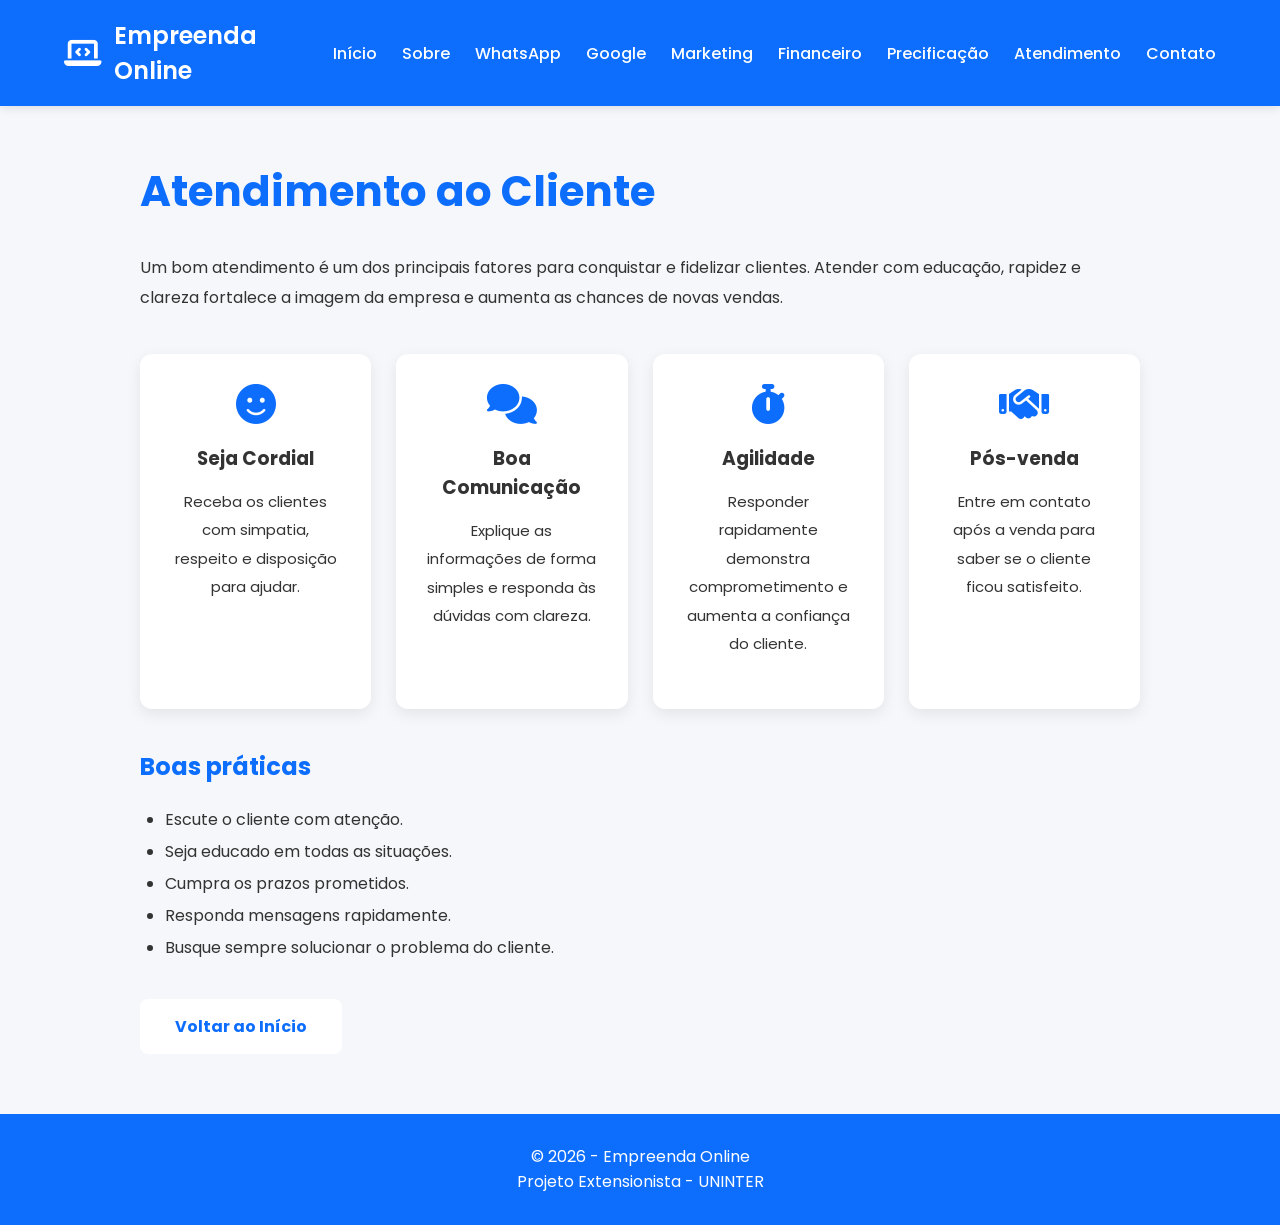
<file: atendimento.html>
<!doctype html>
<html lang="pt-BR">
  <head>
    <meta charset="UTF-8" />
    <meta name="viewport" content="width=device-width, initial-scale=1.0" />

    <title>Atendimento ao Cliente | Empreenda Online</title>

    <link rel="stylesheet" href="css/style.css" />

    <link rel="preconnect" href="https://fonts.googleapis.com" />
    <link rel="preconnect" href="https://fonts.gstatic.com" crossorigin />

    <link
      href="https://fonts.googleapis.com/css2?family=Poppins:wght@300;400;500;600;700&display=swap"
      rel="stylesheet"
    />

    <link
      rel="stylesheet"
      href="https://cdnjs.cloudflare.com/ajax/libs/font-awesome/6.6.0/css/all.min.css"
    />
  </head>

  <body>
    <header>
      <div class="container">
        <div class="logo">
          <i class="fa-solid fa-laptop-code"></i>

          <h2>Empreenda Online</h2>
        </div>

        <nav>
          <ul>
            <li><a href="index.html">Início</a></li>
            <li><a href="sobre.html">Sobre</a></li>
            <li><a href="whatsapp.html">WhatsApp</a></li>
            <li><a href="google.html">Google</a></li>
            <li><a href="marketing.html">Marketing</a></li>
            <li><a href="financeiro.html">Financeiro</a></li>
            <li><a href="precificacao.html">Precificação</a></li>
            <li><a href="atendimento.html">Atendimento</a></li>
            <li><a href="contato.html">Contato</a></li>
          </ul>
        </nav>
      </div>
    </header>

    <section class="pagina">
      <div class="conteudo">
        <h1>Atendimento ao Cliente</h1>

        <p>
          Um bom atendimento é um dos principais fatores para conquistar e
          fidelizar clientes. Atender com educação, rapidez e clareza fortalece
          a imagem da empresa e aumenta as chances de novas vendas.
        </p>

        <div class="cards-info">
          <div class="info">
            <i class="fa-solid fa-face-smile"></i>

            <h3>Seja Cordial</h3>

            <p>
              Receba os clientes com simpatia, respeito e disposição para
              ajudar.
            </p>
          </div>

          <div class="info">
            <i class="fa-solid fa-comments"></i>

            <h3>Boa Comunicação</h3>

            <p>
              Explique as informações de forma simples e responda às dúvidas com
              clareza.
            </p>
          </div>

          <div class="info">
            <i class="fa-solid fa-stopwatch"></i>

            <h3>Agilidade</h3>

            <p>
              Responder rapidamente demonstra comprometimento e aumenta a
              confiança do cliente.
            </p>
          </div>

          <div class="info">
            <i class="fa-solid fa-handshake"></i>

            <h3>Pós-venda</h3>

            <p>
              Entre em contato após a venda para saber se o cliente ficou
              satisfeito.
            </p>
          </div>
        </div>

        <h2>Boas práticas</h2>

        <ul>
          <li>Escute o cliente com atenção.</li>

          <li>Seja educado em todas as situações.</li>

          <li>Cumpra os prazos prometidos.</li>

          <li>Responda mensagens rapidamente.</li>

          <li>Busque sempre solucionar o problema do cliente.</li>
        </ul>

        <a href="index.html" class="btn">Voltar ao Início</a>
      </div>
    </section>

    <footer>
      <p>
        © 2026 - Empreenda Online<br />

        Projeto Extensionista - UNINTER
      </p>
    </footer>
  </body>
</html>
</file>
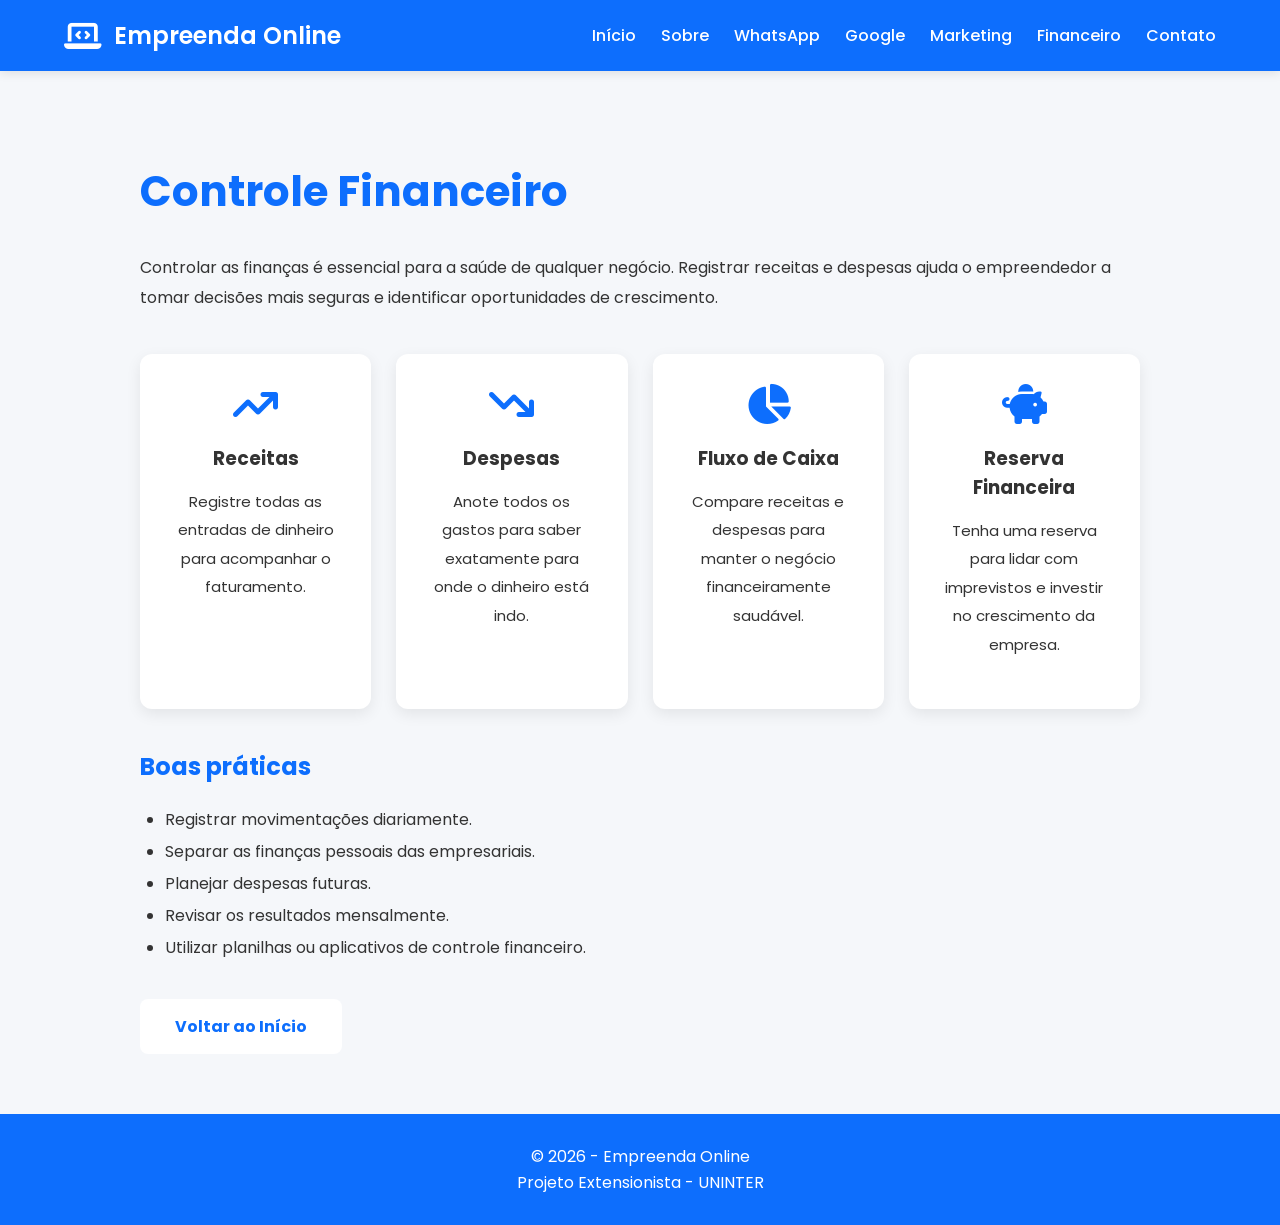
<file: financeiro.html>
<!doctype html>
<html lang="pt-BR">
  <head>
    <meta charset="UTF-8" />
    <meta name="viewport" content="width=device-width, initial-scale=1.0" />

    <title>Controle Financeiro | Empreenda Online</title>

    <link rel="stylesheet" href="css/style.css" />

    <link rel="preconnect" href="https://fonts.googleapis.com" />
    <link rel="preconnect" href="https://fonts.gstatic.com" crossorigin />

    <link
      href="https://fonts.googleapis.com/css2?family=Poppins:wght@300;400;500;600;700&display=swap"
      rel="stylesheet"
    />

    <link
      rel="stylesheet"
      href="https://cdnjs.cloudflare.com/ajax/libs/font-awesome/6.6.0/css/all.min.css"
    />
  </head>

  <body>
    <header>
      <div class="container">
        <div class="logo">
          <i class="fa-solid fa-laptop-code"></i>

          <h2>Empreenda Online</h2>
        </div>

        <nav>
          <ul>
            <li><a href="index.html">Início</a></li>
            <li><a href="sobre.html">Sobre</a></li>
            <li><a href="whatsapp.html">WhatsApp</a></li>
            <li><a href="google.html">Google</a></li>
            <li><a href="marketing.html">Marketing</a></li>
            <li><a href="financeiro.html">Financeiro</a></li>
            <li><a href="contato.html">Contato</a></li>
          </ul>
        </nav>
      </div>
    </header>

    <section class="pagina">
      <div class="conteudo">
        <h1>Controle Financeiro</h1>

        <p>
          Controlar as finanças é essencial para a saúde de qualquer negócio.
          Registrar receitas e despesas ajuda o empreendedor a tomar decisões
          mais seguras e identificar oportunidades de crescimento.
        </p>

        <div class="cards-info">
          <div class="info">
            <i class="fa-solid fa-arrow-trend-up"></i>

            <h3>Receitas</h3>

            <p>
              Registre todas as entradas de dinheiro para acompanhar o
              faturamento.
            </p>
          </div>

          <div class="info">
            <i class="fa-solid fa-arrow-trend-down"></i>

            <h3>Despesas</h3>

            <p>
              Anote todos os gastos para saber exatamente para onde o dinheiro
              está indo.
            </p>
          </div>

          <div class="info">
            <i class="fa-solid fa-chart-pie"></i>

            <h3>Fluxo de Caixa</h3>

            <p>
              Compare receitas e despesas para manter o negócio financeiramente
              saudável.
            </p>
          </div>

          <div class="info">
            <i class="fa-solid fa-piggy-bank"></i>

            <h3>Reserva Financeira</h3>

            <p>
              Tenha uma reserva para lidar com imprevistos e investir no
              crescimento da empresa.
            </p>
          </div>
        </div>

        <h2>Boas práticas</h2>

        <ul>
          <li>Registrar movimentações diariamente.</li>

          <li>Separar as finanças pessoais das empresariais.</li>

          <li>Planejar despesas futuras.</li>

          <li>Revisar os resultados mensalmente.</li>

          <li>Utilizar planilhas ou aplicativos de controle financeiro.</li>
        </ul>

        <a href="index.html" class="btn">Voltar ao Início</a>
      </div>
    </section>

    <footer>
      <p>
        © 2026 - Empreenda Online<br />

        Projeto Extensionista - UNINTER
      </p>
    </footer>
  </body>
</html>
</file>
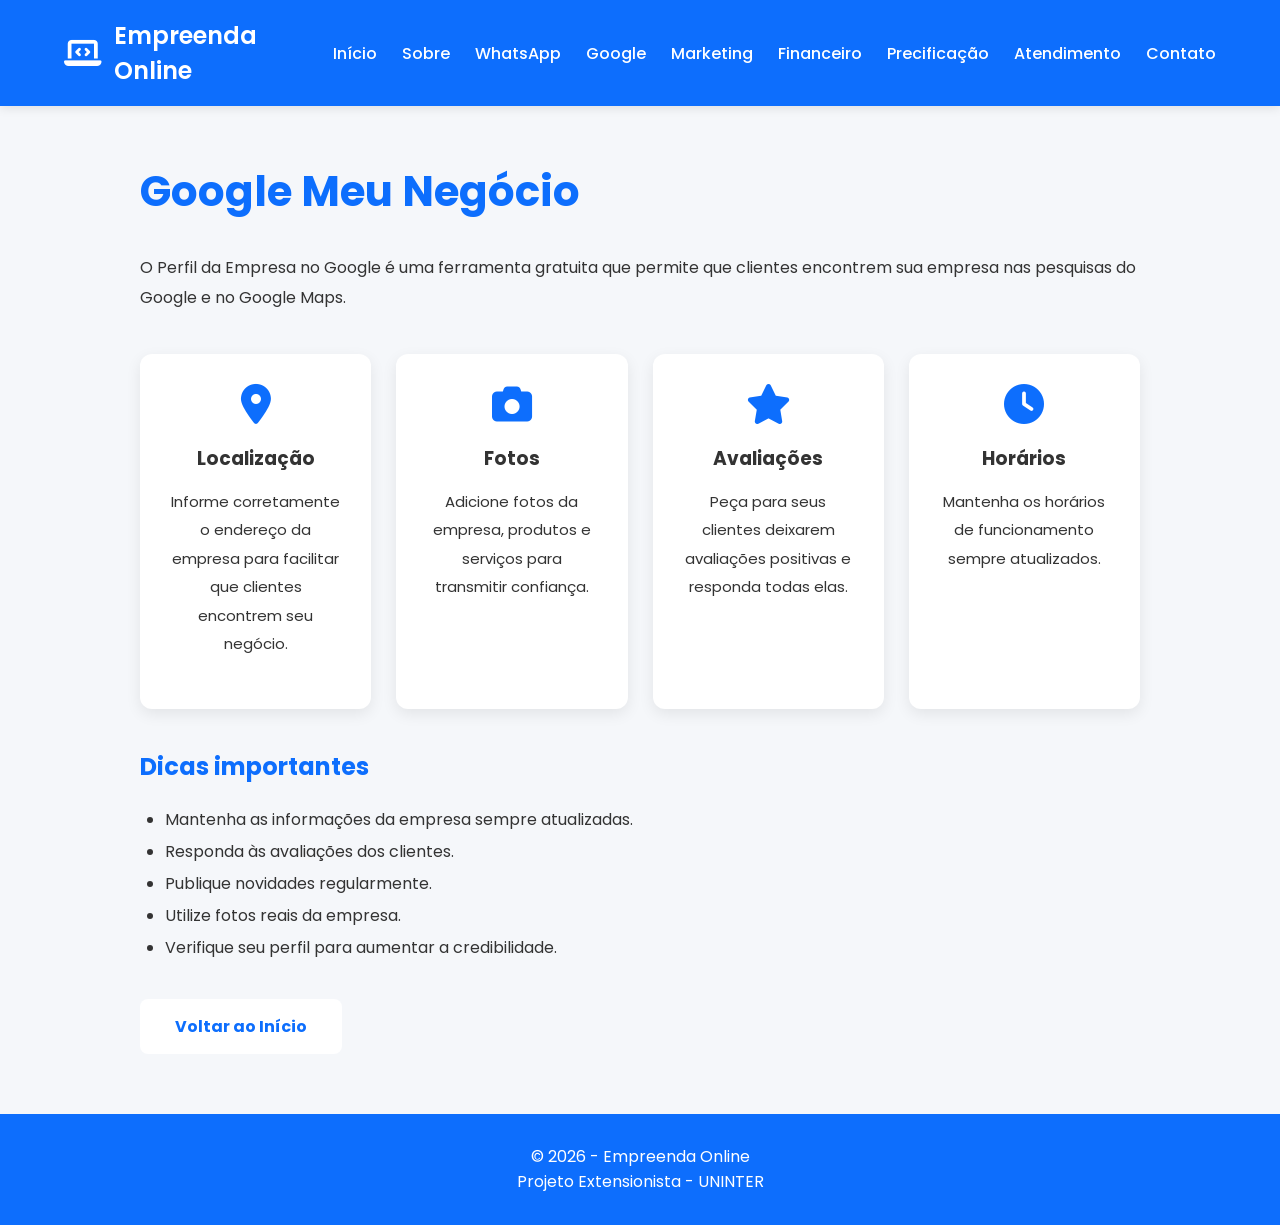
<file: google.html>
<!doctype html>
<html lang="pt-BR">
  <head>
    <meta charset="UTF-8" />
    <meta name="viewport" content="width=device-width, initial-scale=1.0" />

    <title>Google Meu Negócio | Empreenda Online</title>

    <link rel="stylesheet" href="css/style.css" />

    <link rel="preconnect" href="https://fonts.googleapis.com" />

    <link rel="preconnect" href="https://fonts.gstatic.com" crossorigin />

    <link
      href="https://fonts.googleapis.com/css2?family=Poppins:wght@300;400;500;600;700&display=swap"
      rel="stylesheet"
    />

    <link
      rel="stylesheet"
      href="https://cdnjs.cloudflare.com/ajax/libs/font-awesome/6.6.0/css/all.min.css"
    />
  </head>

  <body>
    <header>
      <div class="container">
        <div class="logo">
          <i class="fa-solid fa-laptop-code"></i>

          <h2>Empreenda Online</h2>
        </div>

        <nav>
          <ul>
            <li><a href="index.html">Início</a></li>
            <li><a href="sobre.html">Sobre</a></li>
            <li><a href="whatsapp.html">WhatsApp</a></li>
            <li><a href="google.html">Google</a></li>
            <li><a href="marketing.html">Marketing</a></li>
            <li><a href="financeiro.html">Financeiro</a></li>
            <li><a href="precificacao.html">Precificação</a></li>
            <li><a href="atendimento.html">Atendimento</a></li>
            <li><a href="contato.html">Contato</a></li>
          </ul>
        </nav>
      </div>
    </header>

    <section class="pagina">
      <div class="conteudo">
        <h1>Google Meu Negócio</h1>

        <p>
          O Perfil da Empresa no Google é uma ferramenta gratuita que permite
          que clientes encontrem sua empresa nas pesquisas do Google e no Google
          Maps.
        </p>

        <div class="cards-info">
          <div class="info">
            <i class="fa-solid fa-location-dot"></i>

            <h3>Localização</h3>

            <p>
              Informe corretamente o endereço da empresa para facilitar que
              clientes encontrem seu negócio.
            </p>
          </div>

          <div class="info">
            <i class="fa-solid fa-camera"></i>

            <h3>Fotos</h3>

            <p>
              Adicione fotos da empresa, produtos e serviços para transmitir
              confiança.
            </p>
          </div>

          <div class="info">
            <i class="fa-solid fa-star"></i>

            <h3>Avaliações</h3>

            <p>
              Peça para seus clientes deixarem avaliações positivas e responda
              todas elas.
            </p>
          </div>

          <div class="info">
            <i class="fa-solid fa-clock"></i>

            <h3>Horários</h3>

            <p>Mantenha os horários de funcionamento sempre atualizados.</p>
          </div>
        </div>

        <h2>Dicas importantes</h2>

        <ul>
          <li>Mantenha as informações da empresa sempre atualizadas.</li>

          <li>Responda às avaliações dos clientes.</li>

          <li>Publique novidades regularmente.</li>

          <li>Utilize fotos reais da empresa.</li>

          <li>Verifique seu perfil para aumentar a credibilidade.</li>
        </ul>

        <a href="index.html" class="btn">Voltar ao Início</a>
      </div>
    </section>

    <footer>
      <p>
        © 2026 - Empreenda Online <br />

        Projeto Extensionista - UNINTER
      </p>
    </footer>
  </body>
</html>
</file>
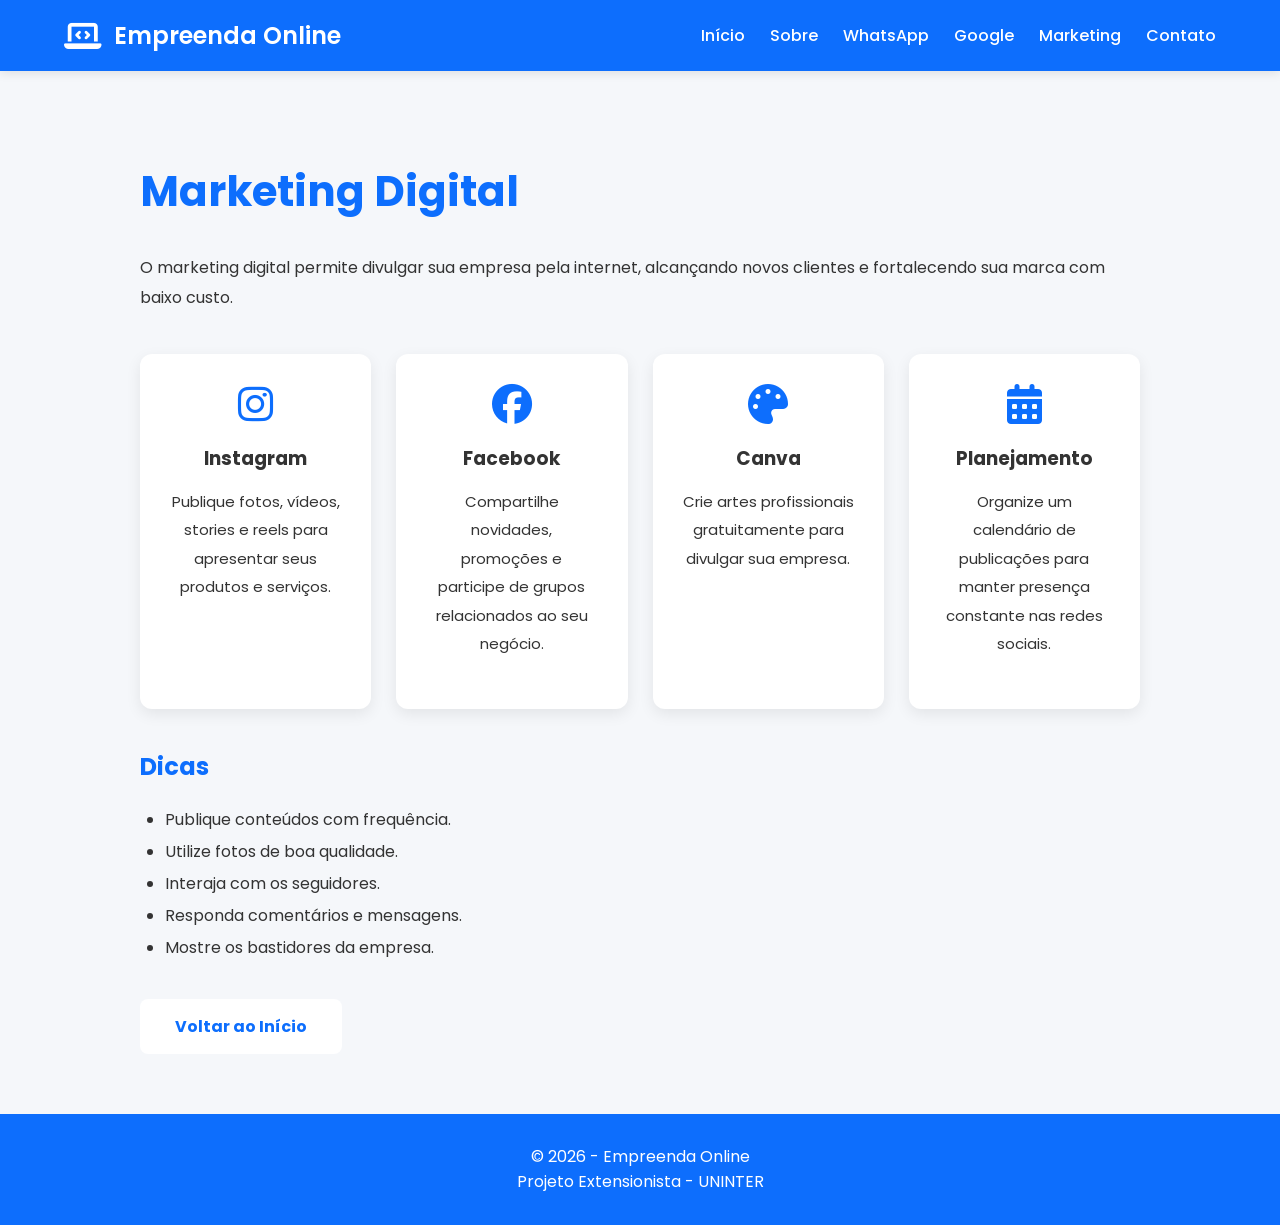
<file: marketing.html>
<!doctype html>
<html lang="pt-BR">
  <head>
    <meta charset="UTF-8" />
    <meta name="viewport" content="width=device-width, initial-scale=1.0" />

    <title>Marketing Digital | Empreenda Online</title>

    <link rel="stylesheet" href="css/style.css" />

    <link rel="preconnect" href="https://fonts.googleapis.com" />

    <link rel="preconnect" href="https://fonts.gstatic.com" crossorigin />

    <link
      href="https://fonts.googleapis.com/css2?family=Poppins:wght@300;400;500;600;700&display=swap"
      rel="stylesheet"
    />

    <link
      rel="stylesheet"
      href="https://cdnjs.cloudflare.com/ajax/libs/font-awesome/6.6.0/css/all.min.css"
    />
  </head>

  <body>
    <header>
      <div class="container">
        <div class="logo">
          <i class="fa-solid fa-laptop-code"></i>

          <h2>Empreenda Online</h2>
        </div>

        <nav>
          <ul>
            <li><a href="index.html">Início</a></li>
            <li><a href="sobre.html">Sobre</a></li>
            <li><a href="whatsapp.html">WhatsApp</a></li>
            <li><a href="google.html">Google</a></li>
            <li><a href="marketing.html">Marketing</a></li>
            <li><a href="contato.html">Contato</a></li>
          </ul>
        </nav>
      </div>
    </header>

    <section class="pagina">
      <div class="conteudo">
        <h1>Marketing Digital</h1>

        <p>
          O marketing digital permite divulgar sua empresa pela internet,
          alcançando novos clientes e fortalecendo sua marca com baixo custo.
        </p>

        <div class="cards-info">
          <div class="info">
            <i class="fa-brands fa-instagram"></i>

            <h3>Instagram</h3>

            <p>
              Publique fotos, vídeos, stories e reels para apresentar seus
              produtos e serviços.
            </p>
          </div>

          <div class="info">
            <i class="fa-brands fa-facebook"></i>

            <h3>Facebook</h3>

            <p>
              Compartilhe novidades, promoções e participe de grupos
              relacionados ao seu negócio.
            </p>
          </div>

          <div class="info">
            <i class="fa-solid fa-palette"></i>

            <h3>Canva</h3>

            <p>
              Crie artes profissionais gratuitamente para divulgar sua empresa.
            </p>
          </div>

          <div class="info">
            <i class="fa-solid fa-calendar-days"></i>

            <h3>Planejamento</h3>

            <p>
              Organize um calendário de publicações para manter presença
              constante nas redes sociais.
            </p>
          </div>
        </div>

        <h2>Dicas</h2>

        <ul>
          <li>Publique conteúdos com frequência.</li>

          <li>Utilize fotos de boa qualidade.</li>

          <li>Interaja com os seguidores.</li>

          <li>Responda comentários e mensagens.</li>

          <li>Mostre os bastidores da empresa.</li>
        </ul>

        <a href="index.html" class="btn">Voltar ao Início</a>
      </div>
    </section>

    <footer>
      <p>
        © 2026 - Empreenda Online <br />

        Projeto Extensionista - UNINTER
      </p>
    </footer>
  </body>
</html>
</file>
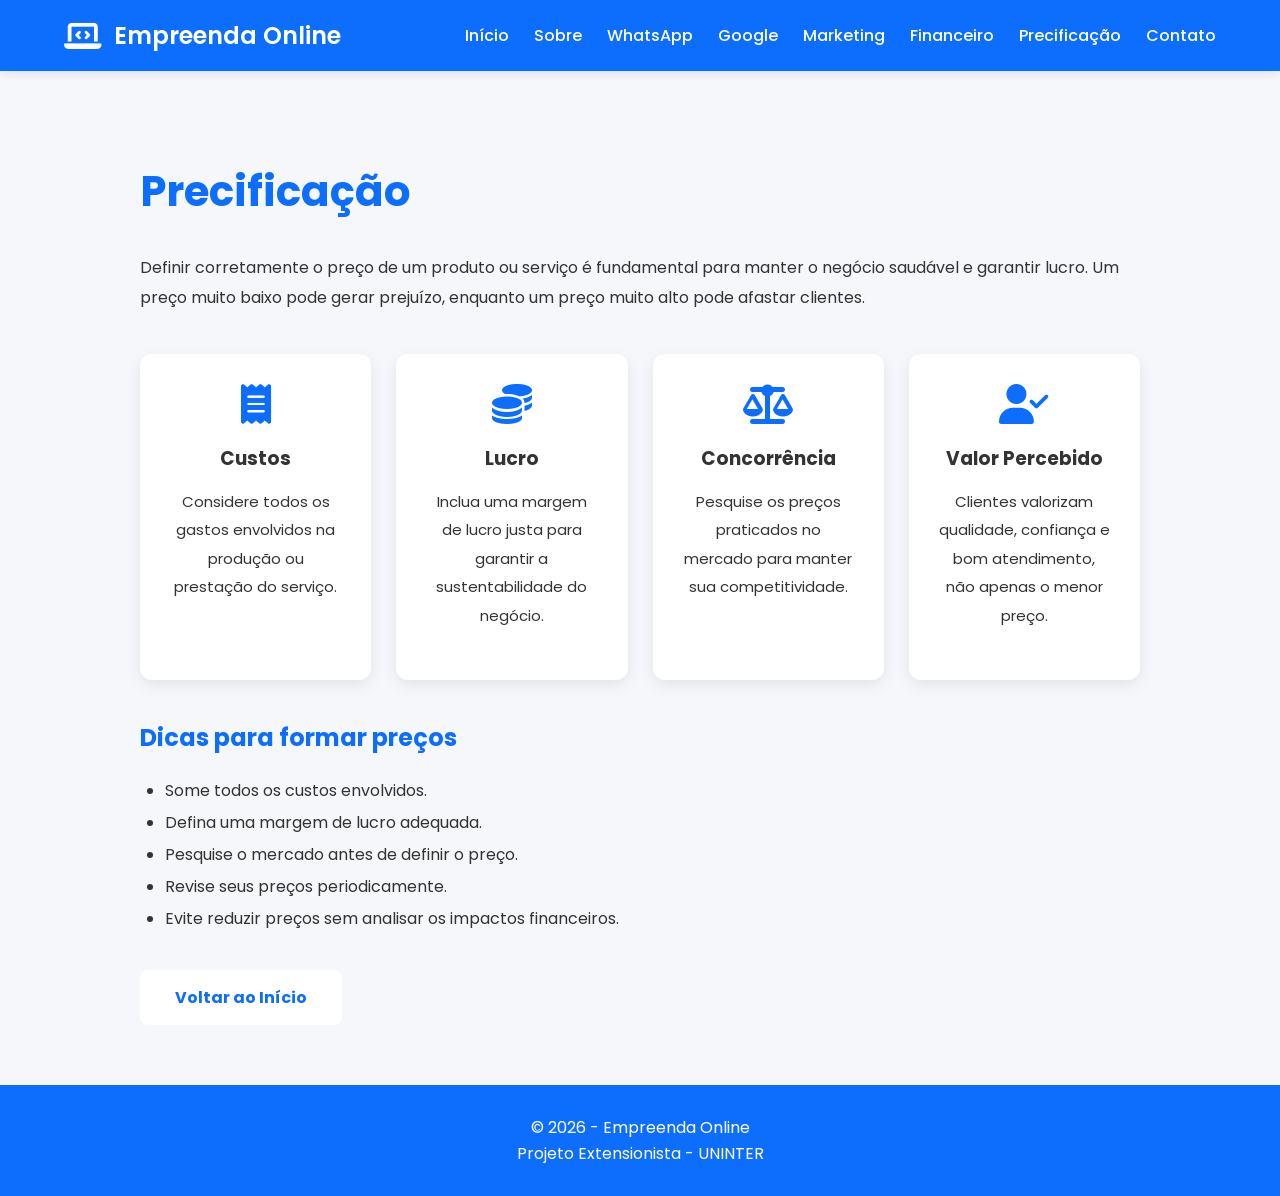
<file: precificacao.html>
<!doctype html>
<html lang="pt-BR">
  <head>
    <meta charset="UTF-8" />
    <meta name="viewport" content="width=device-width, initial-scale=1.0" />

    <title>Precificação | Empreenda Online</title>

    <link rel="stylesheet" href="css/style.css" />

    <link rel="preconnect" href="https://fonts.googleapis.com" />
    <link rel="preconnect" href="https://fonts.gstatic.com" crossorigin />

    <link
      href="https://fonts.googleapis.com/css2?family=Poppins:wght@300;400;500;600;700&display=swap"
      rel="stylesheet"
    />

    <link
      rel="stylesheet"
      href="https://cdnjs.cloudflare.com/ajax/libs/font-awesome/6.6.0/css/all.min.css"
    />
  </head>

  <body>
    <header>
      <div class="container">
        <div class="logo">
          <i class="fa-solid fa-laptop-code"></i>

          <h2>Empreenda Online</h2>
        </div>

        <nav>
          <ul>
            <li><a href="index.html">Início</a></li>
            <li><a href="sobre.html">Sobre</a></li>
            <li><a href="whatsapp.html">WhatsApp</a></li>
            <li><a href="google.html">Google</a></li>
            <li><a href="marketing.html">Marketing</a></li>
            <li><a href="financeiro.html">Financeiro</a></li>
            <li><a href="precificacao.html">Precificação</a></li>
            <li><a href="contato.html">Contato</a></li>
          </ul>
        </nav>
      </div>
    </header>

    <section class="pagina">
      <div class="conteudo">
        <h1>Precificação</h1>

        <p>
          Definir corretamente o preço de um produto ou serviço é fundamental
          para manter o negócio saudável e garantir lucro. Um preço muito baixo
          pode gerar prejuízo, enquanto um preço muito alto pode afastar
          clientes.
        </p>

        <div class="cards-info">
          <div class="info">
            <i class="fa-solid fa-receipt"></i>

            <h3>Custos</h3>

            <p>
              Considere todos os gastos envolvidos na produção ou prestação do
              serviço.
            </p>
          </div>

          <div class="info">
            <i class="fa-solid fa-coins"></i>

            <h3>Lucro</h3>

            <p>
              Inclua uma margem de lucro justa para garantir a sustentabilidade
              do negócio.
            </p>
          </div>

          <div class="info">
            <i class="fa-solid fa-scale-balanced"></i>

            <h3>Concorrência</h3>

            <p>
              Pesquise os preços praticados no mercado para manter sua
              competitividade.
            </p>
          </div>

          <div class="info">
            <i class="fa-solid fa-user-check"></i>

            <h3>Valor Percebido</h3>

            <p>
              Clientes valorizam qualidade, confiança e bom atendimento, não
              apenas o menor preço.
            </p>
          </div>
        </div>

        <h2>Dicas para formar preços</h2>

        <ul>
          <li>Some todos os custos envolvidos.</li>

          <li>Defina uma margem de lucro adequada.</li>

          <li>Pesquise o mercado antes de definir o preço.</li>

          <li>Revise seus preços periodicamente.</li>

          <li>Evite reduzir preços sem analisar os impactos financeiros.</li>
        </ul>

        <a href="index.html" class="btn">Voltar ao Início</a>
      </div>
    </section>

    <footer>
      <p>
        © 2026 - Empreenda Online<br />

        Projeto Extensionista - UNINTER
      </p>
    </footer>
  </body>
</html>
</file>
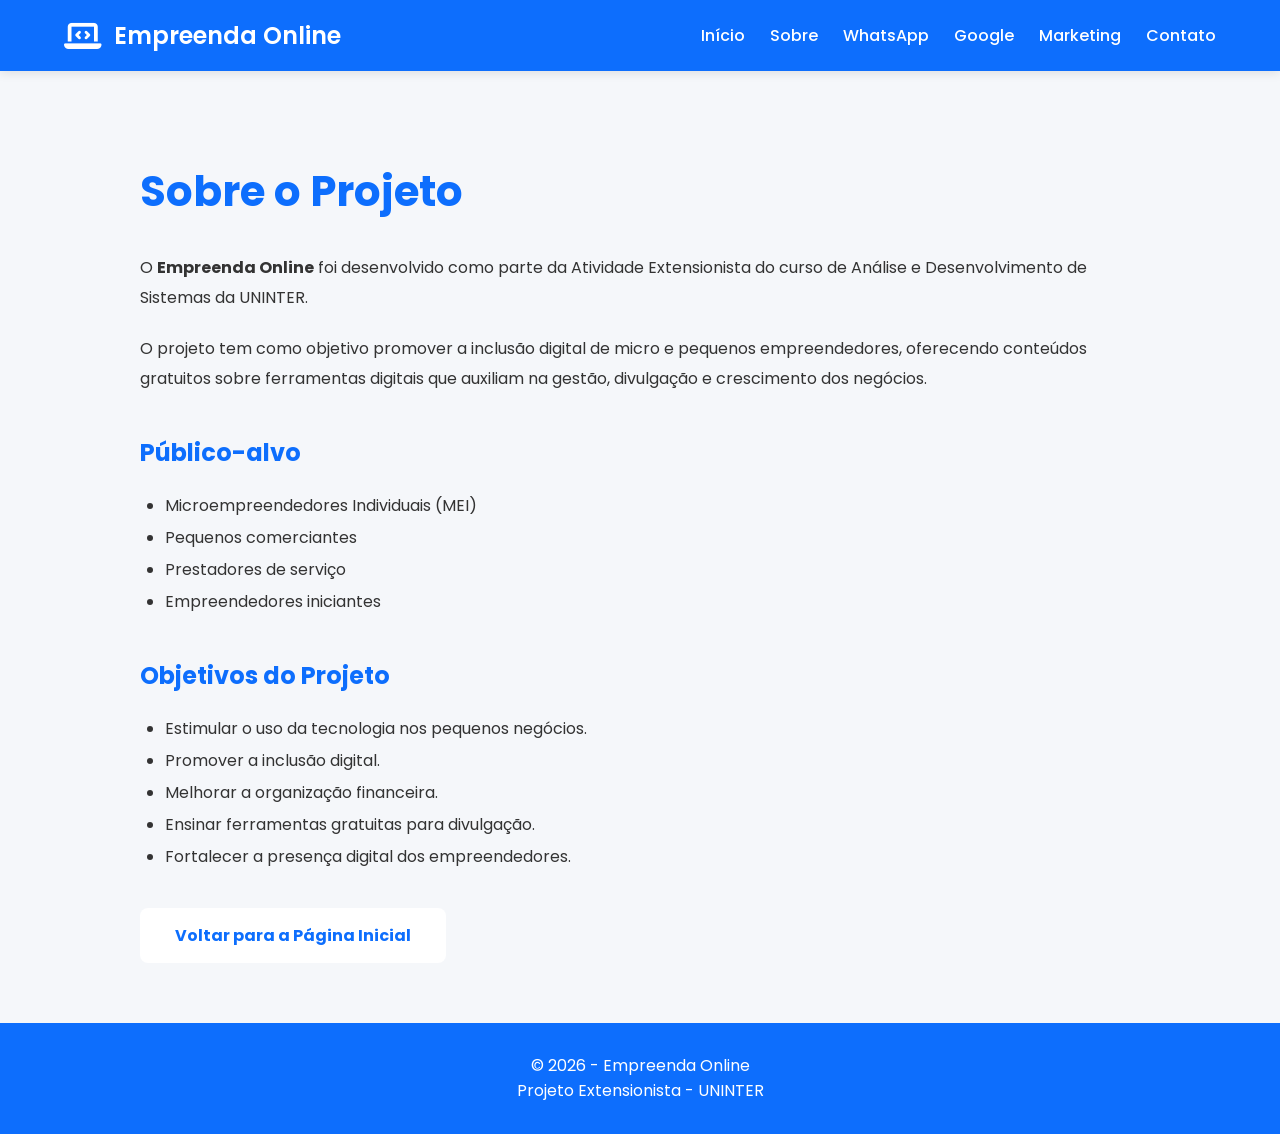
<file: sobre.html>
<!doctype html>
<html lang="pt-BR">
  <head>
    <meta charset="UTF-8" />
    <meta name="viewport" content="width=device-width, initial-scale=1.0" />

    <title>Sobre | Empreenda Online</title>

    <link rel="stylesheet" href="css/style.css" />

    <link rel="preconnect" href="https://fonts.googleapis.com" />

    <link rel="preconnect" href="https://fonts.gstatic.com" crossorigin />

    <link
      href="https://fonts.googleapis.com/css2?family=Poppins:wght@300;400;500;600;700&display=swap"
      rel="stylesheet"
    />

    <link
      rel="stylesheet"
      href="https://cdnjs.cloudflare.com/ajax/libs/font-awesome/6.6.0/css/all.min.css"
    />
  </head>

  <body>
    <header>
      <div class="container">
        <div class="logo">
          <i class="fa-solid fa-laptop-code"></i>
          <h2>Empreenda Online</h2>
        </div>

        <nav>
          <ul>
            <li><a href="index.html">Início</a></li>
            <li><a href="sobre.html">Sobre</a></li>
            <li><a href="whatsapp.html">WhatsApp</a></li>
            <li><a href="google.html">Google</a></li>
            <li><a href="marketing.html">Marketing</a></li>
            <li><a href="contato.html">Contato</a></li>
          </ul>
        </nav>
      </div>
    </header>

    <section class="pagina">
      <div class="conteudo">
        <h1>Sobre o Projeto</h1>

        <p>
          O <strong>Empreenda Online</strong> foi desenvolvido como parte da
          Atividade Extensionista do curso de Análise e Desenvolvimento de
          Sistemas da UNINTER.
        </p>

        <p>
          O projeto tem como objetivo promover a inclusão digital de micro e
          pequenos empreendedores, oferecendo conteúdos gratuitos sobre
          ferramentas digitais que auxiliam na gestão, divulgação e crescimento
          dos negócios.
        </p>

        <h2>Público-alvo</h2>

        <ul>
          <li>Microempreendedores Individuais (MEI)</li>

          <li>Pequenos comerciantes</li>

          <li>Prestadores de serviço</li>

          <li>Empreendedores iniciantes</li>
        </ul>

        <h2>Objetivos do Projeto</h2>

        <ul>
          <li>Estimular o uso da tecnologia nos pequenos negócios.</li>

          <li>Promover a inclusão digital.</li>

          <li>Melhorar a organização financeira.</li>

          <li>Ensinar ferramentas gratuitas para divulgação.</li>

          <li>Fortalecer a presença digital dos empreendedores.</li>
        </ul>

        <a href="index.html" class="btn">Voltar para a Página Inicial</a>
      </div>
    </section>

    <footer>
      <p>
        © 2026 - Empreenda Online <br />

        Projeto Extensionista - UNINTER
      </p>
    </footer>
  </body>
</html>
</file>
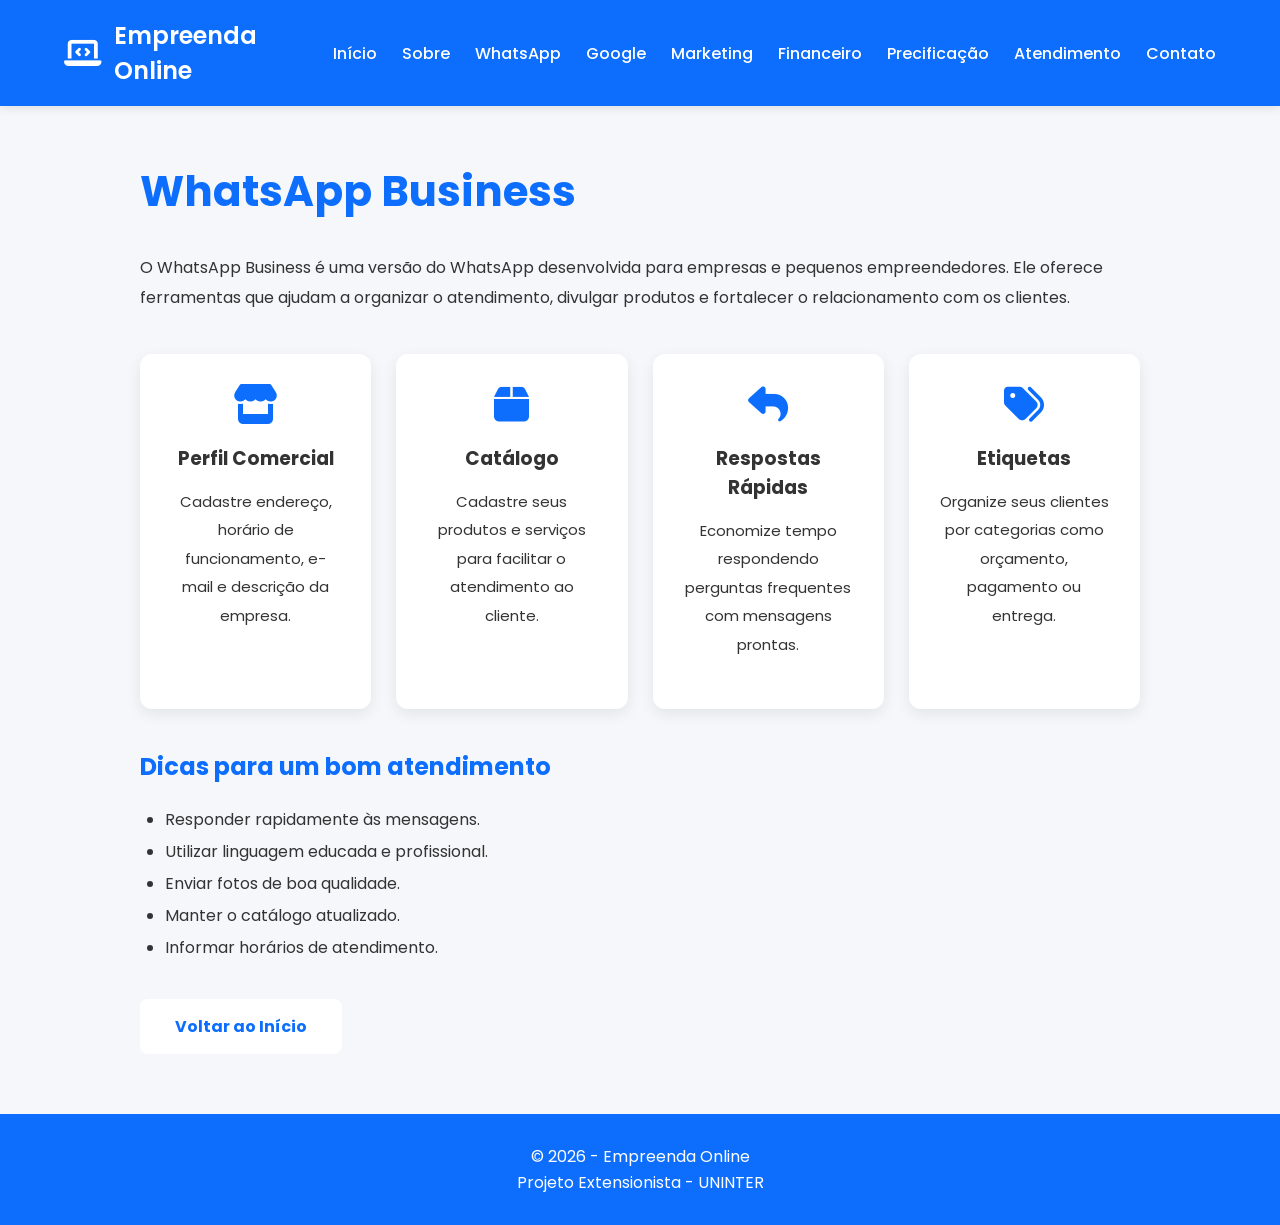
<file: whatsapp.html>
<!doctype html>
<html lang="pt-BR">
  <head>
    <meta charset="UTF-8" />
    <meta name="viewport" content="width=device-width, initial-scale=1.0" />

    <title>WhatsApp Business | Empreenda Online</title>

    <link rel="stylesheet" href="css/style.css" />

    <link rel="preconnect" href="https://fonts.googleapis.com" />

    <link rel="preconnect" href="https://fonts.gstatic.com" crossorigin />

    <link
      href="https://fonts.googleapis.com/css2?family=Poppins:wght@300;400;500;600;700&display=swap"
      rel="stylesheet"
    />

    <link
      rel="stylesheet"
      href="https://cdnjs.cloudflare.com/ajax/libs/font-awesome/6.6.0/css/all.min.css"
    />
  </head>

  <body>
    <header>
      <div class="container">
        <div class="logo">
          <i class="fa-solid fa-laptop-code"></i>
          <h2>Empreenda Online</h2>
        </div>

        <nav>
          <ul>
            <li><a href="index.html">Início</a></li>
            <li><a href="sobre.html">Sobre</a></li>
            <li><a href="whatsapp.html">WhatsApp</a></li>
            <li><a href="google.html">Google</a></li>
            <li><a href="marketing.html">Marketing</a></li>
            <li><a href="financeiro.html">Financeiro</a></li>
            <li><a href="precificacao.html">Precificação</a></li>
            <li><a href="atendimento.html">Atendimento</a></li>
            <li><a href="contato.html">Contato</a></li>
          </ul>
        </nav>
      </div>
    </header>

    <section class="pagina">
      <div class="conteudo">
        <h1>WhatsApp Business</h1>

        <p>
          O WhatsApp Business é uma versão do WhatsApp desenvolvida para
          empresas e pequenos empreendedores. Ele oferece ferramentas que ajudam
          a organizar o atendimento, divulgar produtos e fortalecer o
          relacionamento com os clientes.
        </p>

        <div class="cards-info">
          <div class="info">
            <i class="fa-solid fa-store"></i>

            <h3>Perfil Comercial</h3>

            <p>
              Cadastre endereço, horário de funcionamento, e-mail e descrição da
              empresa.
            </p>
          </div>

          <div class="info">
            <i class="fa-solid fa-box"></i>

            <h3>Catálogo</h3>

            <p>
              Cadastre seus produtos e serviços para facilitar o atendimento ao
              cliente.
            </p>
          </div>

          <div class="info">
            <i class="fa-solid fa-reply"></i>

            <h3>Respostas Rápidas</h3>

            <p>
              Economize tempo respondendo perguntas frequentes com mensagens
              prontas.
            </p>
          </div>

          <div class="info">
            <i class="fa-solid fa-tags"></i>

            <h3>Etiquetas</h3>

            <p>
              Organize seus clientes por categorias como orçamento, pagamento ou
              entrega.
            </p>
          </div>
        </div>

        <h2>Dicas para um bom atendimento</h2>

        <ul>
          <li>Responder rapidamente às mensagens.</li>

          <li>Utilizar linguagem educada e profissional.</li>

          <li>Enviar fotos de boa qualidade.</li>

          <li>Manter o catálogo atualizado.</li>

          <li>Informar horários de atendimento.</li>
        </ul>

        <a href="index.html" class="btn">Voltar ao Início</a>
      </div>
    </section>

    <footer>
      <p>
        © 2026 - Empreenda Online <br />

        Projeto Extensionista - UNINTER
      </p>
    </footer>
  </body>
</html>
</file>
<file: css/style.css>
/* ==========================================================================
   1. CONFIGURAÇÕES GERAIS E RESET
   ========================================================================== */
* {
  margin: 0;
  padding: 0;
  box-sizing: border-box;
}

body {
  font-family: 'Poppins', sans-serif;
  background-color: #f5f7fa;
  color: #333333;
}

/* ==========================================================================
   2. NAVEGAÇÃO E CABEÇALHO (HEADER)
   ========================================================================== */
header {
  background: #0d6efd;
  color: #ffffff;
  position: fixed;
  width: 100%;
  top: 0;
  z-index: 1000;
  box-shadow: 0 2px 10px rgba(0, 0, 0, 0.1);
}

.container {
  width: 90%;
  max-width: 1200px;
  margin: auto;
  display: flex;
  justify-content: space-between;
  align-items: center;
  padding: 18px 0;
}

.logo {
  display: flex;
  align-items: center;
  gap: 12px;
  color: #ffffff;
}

.logo i {
  font-size: 30px;
}

.logo h2 {
  font-size: 24px;
  font-weight: 600;
}

nav ul {
  display: flex;
  list-style: none;
  gap: 25px;
}

nav a {
  color: #ffffff;
  text-decoration: none;
  font-weight: 500;
  transition: color 0.3s ease;
}

nav a:hover {
  color: #ffd43b;
}

/* ==========================================================================
   3. BANNER PRINCIPAL (HERO)
   ========================================================================== */
.hero {
  min-height: 100vh;
  display: flex;
  justify-content: center;
  align-items: center;
  text-align: center;
  padding: 120px 30px 60px 30px; /* Compensação do header fixo */
  background: linear-gradient(135deg, #0d6efd, #2b8cff);
  color: #ffffff;
}

.hero h1 {
  font-size: 3rem;
  margin-bottom: 20px;
}

.hero p {
  max-width: 700px;
  margin: auto;
  line-height: 1.8;
  font-size: 18px;
}

.btn {
  display: inline-block;
  margin-top: 35px;
  background: #ffffff;
  color: #0d6efd;
  padding: 15px 35px;
  border-radius: 8px;
  text-decoration: none;
  font-weight: bold;
  transition: all 0.3s ease;
}

.btn:hover {
  background: #ffd43b;
  color: #0d6efd;
  transform: translateY(-4px);
  box-shadow: 0 10px 20px rgba(0, 0, 0, 0.2);
}

/* ==========================================================================
   4. SEÇÃO BENEFÍCIOS
   ========================================================================== */
.beneficios {
  background: #ffffff;
  padding: 80px 20px;
  text-align: center;
}

.beneficios h2 {
  color: #0d6efd;
  font-size: 36px;
  margin-bottom: 50px;
}

.beneficios-grid {
  width: 90%;
  max-width: 1200px;
  margin: auto;
  display: grid;
  grid-template-columns: repeat(auto-fit, minmax(250px, 1fr));
  gap: 30px;
}

.beneficio {
  background: #f8f9fa;
  padding: 35px;
  border-radius: 15px;
  transition:
    transform 0.3s ease,
    box-shadow 0.3s ease;
}

.beneficio:hover {
  transform: translateY(-8px);
  box-shadow: 0 8px 20px rgba(0, 0, 0, 0.08);
}

.beneficio i {
  font-size: 45px;
  color: #0d6efd;
  margin-bottom: 20px;
}

.beneficio h3 {
  margin-bottom: 15px;
}

.beneficio p {
  line-height: 1.7;
}

/* ==========================================================================
   5. CARDS DE CONTEÚDO (GRID)
   ========================================================================== */
.cards {
  width: 90%;
  max-width: 1200px;
  margin: auto;
  padding: 80px 0;
}

.cards h2 {
  text-align: center;
  margin-bottom: 50px;
  font-size: 35px;
}

.grid {
  display: grid;
  grid-template-columns: repeat(auto-fit, minmax(280px, 1fr));
  gap: 30px;
}

.card-link {
  text-decoration: none;
  color: inherit;
  display: block;
}

.card {
  background: #ffffff;
  border-radius: 12px;
  padding: 35px;
  text-align: center;
  box-shadow: 0 8px 20px rgba(0, 0, 0, 0.08);
  cursor: pointer;
  transition:
    transform 0.3s ease,
    box-shadow 0.3s ease;
  animation: aparecer 0.8s ease;
}

.card:hover {
  transform: translateY(-8px);
  box-shadow: 0 12px 25px rgba(13, 110, 253, 0.18);
}

.card i {
  font-size: 50px;
  color: #0d6efd;
  margin-bottom: 20px;
}

.card h3 {
  margin-bottom: 15px;
}

.card p {
  line-height: 1.6;
}

@keyframes aparecer {
  from {
    opacity: 0;
    transform: translateY(30px);
  }
  to {
    opacity: 1;
    transform: translateY(0);
  }
}

/* ==========================================================================
   6. SEÇÃO SOBRE O PROJETO
   ========================================================================== */
.sobre-projeto {
  background: #ffffff;
  padding: 80px 20px;
  text-align: center;
}

.sobre-container {
  width: 90%;
  max-width: 900px;
  margin: auto;
}

.sobre-projeto h2 {
  color: #0d6efd;
  margin-bottom: 25px;
  font-size: 36px;
}

.sobre-projeto p {
  line-height: 1.8;
  font-size: 18px;
  margin-bottom: 20px;
}

/* ==========================================================================
   7. ESTRUTURA PARA PÁGINAS INTERNAS
   ========================================================================== */
.pagina {
  margin-top: 100px;
  padding: 60px 20px;
}

.conteudo {
  width: 90%;
  max-width: 1000px;
  margin: auto;
}

.conteudo h1 {
  color: #0d6efd;
  margin-bottom: 30px;
  font-size: 42px;
}

.conteudo h2 {
  color: #0d6efd;
  margin-top: 40px;
  margin-bottom: 20px;
}

.conteudo p {
  line-height: 1.9;
  margin-bottom: 20px;
}

.conteudo ul {
  margin-left: 25px;
  line-height: 2;
}

.cards-info {
  display: grid;
  grid-template-columns: repeat(auto-fit, minmax(220px, 1fr));
  gap: 25px;
  margin: 40px 0;
}

.info {
  background: #ffffff;
  padding: 30px;
  border-radius: 12px;
  text-align: center;
  box-shadow: 0 5px 15px rgba(0, 0, 0, 0.08);
}

.info i {
  font-size: 40px;
  color: #0d6efd;
  margin-bottom: 20px;
}

.info h3 {
  margin-bottom: 15px;
}

.info p {
  font-size: 15px;
}

/* Formulario */
form {
  margin-top: 40px;
}

label {
  display: block;
  margin-top: 20px;
  margin-bottom: 8px;
  font-weight: 600;
}

input,
textarea {
  width: 100%;
  padding: 15px;
  border: 1px solid #ccc;
  border-radius: 8px;
  font-size: 16px;
  margin-bottom: 15px;
  font-family: inherit;
}

textarea {
  resize: vertical;
}

button {
  border: none;
  cursor: pointer;
  background: #0d6efd;
  color: #ffffff;
  padding: 15px 30px;
  border-radius: 8px;
  font-weight: bold;
  font-size: 16px;
  transition: background 0.3s ease;
}

button:hover {
  background: #0b5ed7;
}

/* ==========================================================================
   8. RODAPÉ (FOOTER)
   ========================================================================== */
footer {
  background: #0d6efd;
  color: #ffffff;
  text-align: center;
  padding: 30px;
  line-height: 1.6;
}
</file>
